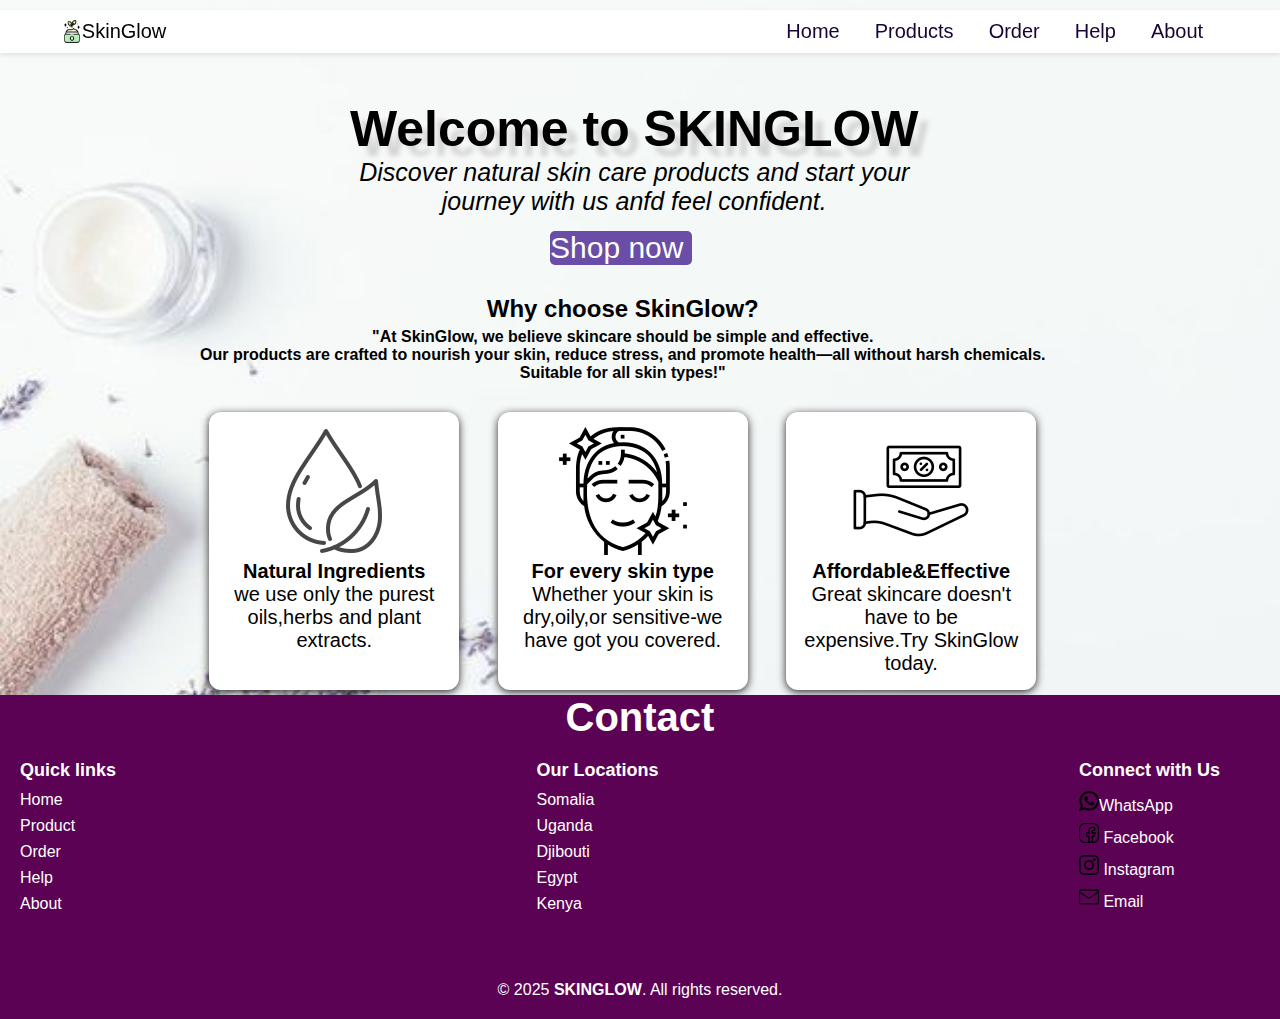
<file: index.html>
<!DOCTYPE html>
<html lang="en">
<head>
  <meta charset="UTF-8">
  <meta name="viewport" content="width=device-width, initial-scale=1.0">
  <title>SkinGlow</title>
  <link rel="stylesheet" href="style.css">
  <link rel="icon" href="images/favicon.png">
</head>
<body class="homebody">
  <!--Navbar goes here-->
  <nav class="homenav">
    <div class="logo"> <img src="images/favicon.png" width="20" alt="logo">SkinGlow</div>
      <a href="index.html">Home</a>
      <a href="gallery.html">Products</a>
      <a href="booking.html">Order</a>
      <a href="help.html">Help</a>
      <a href="about.html">About</a>
  </nav>
  <!--Header section goes here-->
  <header class="homehead slide-top">
      <h1>Welcome to SKINGLOW</h1>
      <P>Discover natural skin care products and start your<br>journey with us anfd feel confident.</P>
      <button>Shop now</button>
  </header>
  <!--main section-->
  <main>
    <div class="homemain">
    <h2>
      Why choose SkinGlow?
    </h2>
    <p>
      "At SkinGlow, we believe skincare should be simple and effective. <br>Our products are crafted to nourish your skin, reduce stress, and promote health—all without harsh chemicals.<br> Suitable for all skin types!"
    </p>
    </div>
    <div class="boxes">
      <div class="natural">
        <img src="images/leaveicon.png" alt="leave">
        <h4>Natural Ingredients</h4>
        <p>we use only the purest oils,herbs and plant extracts.</p>
      </div>
      <div class="natural">
        <img src="images/skintype.png" alt="skintype">
        <h4>For every skin type</h4>
        <p>Whether your skin is dry,oily,or sensitive-we have got you covered.</p>
      </div>
      <div class="natural">
        <img src="images/affordable.png" alt="afoordable">
        <h4>Affordable&Effective</h4>
        <p>
          Great skincare doesn't have to be expensive.Try SkinGlow today.
        </p>
        </div>
      </div>
      </main>
      <footer class="contact-home">
    <h2>Contact</h2>
    <div class="footer-container">
      <div class="footer-box">
        <h3>Quick links</h3>
        <ul>
          <li><a href="index.html">Home</a></li>
          <li><a href="gallery.html">Product</a></li>
          <li><a href="booking.html">Order</a></li>
          <li><a href="help.html">Help</a></li>
          <li><a href="about.html">About</a></li>
        </ul>
      </div>
      <div class="footer-box">
        <h3>Our Locations</h3>
        <ul>
         <li>Somalia</li>
         <li>Uganda</li>
         <li>Djibouti</li>
         <li>Egypt</li>
         <li>Kenya</li>
       </ul>
      </div>
      <div class="footer-box">
        <h3>Connect with Us</h3>
        <ul class="social-icons">
        <li> <img src="images/whatsapp.png" alt="whatsapp icon" width="20"><a href="">WhatsApp</a></li>
        <li> <img src="images/facebook.png" alt="facebook" width="20"><a href="#"> Facebook</a></li>
        <li> <img src="images/instagram.png" alt="Instagram" width="20"><a href="#"> Instagram</a></li>
        <li><img src="images/eamil.png" alt="Email" width="20"><a href="mailto:skinglow@example.com"> Email</a></li>
      </ul>

      </div>

    </div>
    <p class="footer-copy">© 2025<b> SKINGLOW</b>. All rights reserved.</p>
  </footer>
</body>
</html>
</file>
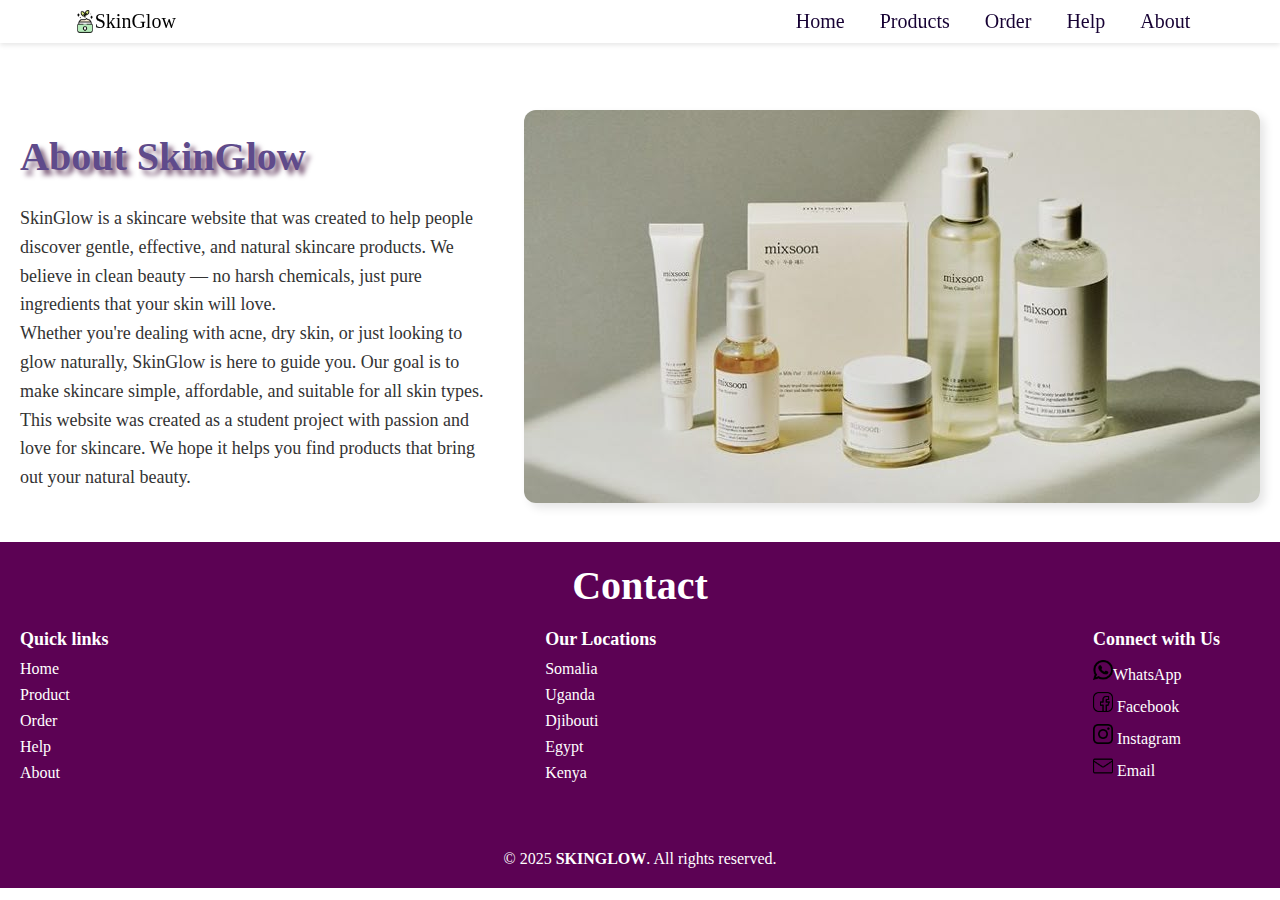
<file: about.html>
<!DOCTYPE html>
<html lang="en">
<head>
    <meta charset="UTF-8">
    <meta name="viewport" content="width=device-width, initial-scale=1.0">
    <title>About-SkinGlow</title>
    <link rel="stylesheet" href="style.css">
  <link rel="icon" href="images/favicon.png">
</head>
<body>
    <!--Navbar goes here-->
  <nav class="gallerynav">
    <div class="logo"> <img src="images/favicon.png" width="20" alt="logo">SkinGlow</div>
      <a href="index.html">Home</a>
      <a href="gallery.html">Products</a>
      <a href="booking.html">Order</a>
      <a href="help.html">Help</a>
      <a href="about.html">About</a>
  </nav>
  <section class="about-section">
  <div class="about-text">
  <h2 class="h2about">About SkinGlow</h2>
  <p>
    SkinGlow is a skincare website that was created to help people discover gentle, effective, and natural skincare products.
    We believe in clean beauty — no harsh chemicals, just pure ingredients that your skin will love.
  </p>

  <p>
    Whether you're dealing with acne, dry skin, or just looking to glow naturally, SkinGlow is here to guide you.
    Our goal is to make skincare simple, affordable, and suitable for all skin types.
  </p>

  <p>
    This website was created as a student project with passion and love for skincare. 
    We hope it helps you find products that bring out your natural beauty.
  </p>
  </div>
  <div class="about-image">
  <img src="images/gees.jpeg" alt="Skin care picture">
  </div>
</section>
<!--footer-->
<footer class="contact">
    <h2>Contact</h2>
    <div class="footer-container">
      <div class="footer-box">
        <h3>Quick links</h3>
        <ul>
          <li><a href="index.html">Home</a></li>
          <li><a href="gallery.html">Product</a></li>
          <li><a href="booking.html">Order</a></li>
          <li><a href="help.html">Help</a></li>
          <li><a href="about.html">About</a></li>
        </ul>
      </div>
      <div class="footer-box">
        <h3>Our Locations</h3>
        <ul>
         <li>Somalia</li>
         <li>Uganda</li>
         <li>Djibouti</li>
         <li>Egypt</li>
         <li>Kenya</li>
       </ul>
      </div>
      <div class="footer-box">
        <h3>Connect with Us</h3>
        <ul class="social-icons">
        <li> <img src="images/whatsapp.png" alt="whatsapp icon" width="20"><a href="#">WhatsApp</a></li>
        <li> <img src="images/facebook.png" alt="facebook" width="20"><a href="#"> Facebook</a></li>
        <li> <img src="images/instagram.png" alt="Instagram" width="20"><a href="#"> Instagram</a></li>
        <li><img src="images/eamil.png" alt="Email" width="20"><a href="mailto:skinglow@example.com"> Email</a></li>
      </ul>

      </div>

    </div>
    <p class="footer-copy">© 2025<b> SKINGLOW</b>. All rights reserved.</p>
  </footer>
    
</body>
</html>
</file>
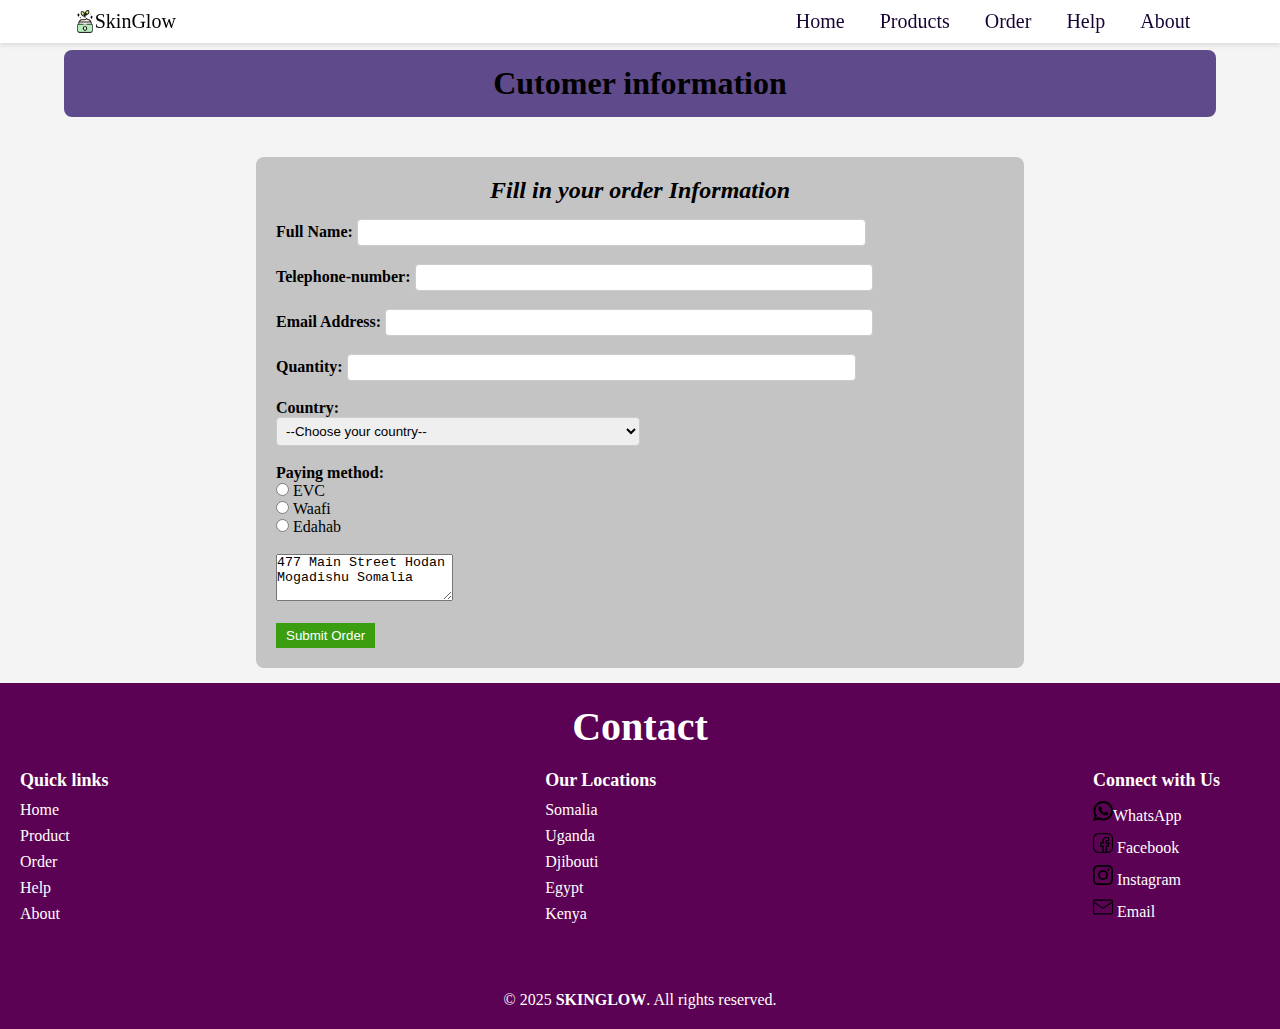
<file: booking.html>
<!DOCTYPE html>
<html lang="en">
<head>
  <meta charset="UTF-8">
  <meta name="viewport" content="width=device-width, initial-scale=1.0">
  <title>Order-skinGlow</title>
  <link rel="stylesheet" href="style.css">
  <link rel="icon" href="images/favicon.png">
</head>
<body class="form">
  <!--Navbar goes here-->
  <nav class="gallerynav">
    <div class="logo"> <img src="images/favicon.png" width="20" alt="logo">SkinGlow</div>
      <a href="index.html">Home</a>
      <a href="gallery.html">Products</a>
      <a href="booking.html">Order</a>
      <a href="help.html">Help</a>
      <a href="about.html">About</a>
  </nav>
  <header>
    <h1 class="formheader">Cutomer information</h1>
  </header>
  
    <form action="#" method="post">
      <h2>Fill in your order Information </h2>
      <label for="full-name">Full Name:</label>
      <input type="text" name="name" id="full-name" required><br><br>
      <label for="tel">Telephone-number:</label>
      <input type="tel" name="telephone" id="tel" required><br><br>
      <label for="email">Email Address:</label>
      <input type="email" name="email" id="email" required><br><br>
      <label for="number">Quantity:</label>
      <input type="number" name="number" id="number" required><br><br>
      <label for="country">Country:</label><br>
      <select id="country" required>
        <option value="">--Choose your country--</option>
        <option value="Somalia">Somalia</option>
        <option value="Kenya">Kenya</option>
        <option value="Egypt">Egypt</option>
        <option value="Uganda">Uganda</option>
        <option value="Djubouti">Djubouti</option>
      </select><br><br>
      <label >Paying method:</label><br>
      <input type="radio" name="pay" id="Evc">
      <label for="Evc">EVC</label><br>
      <input type="radio" name="pay" id="waafi">
      <label for="waafi">Waafi</label><br>  
      <input type="radio" name="pay" id="edahab">
      <label for="edahab">Edahab</label><br><br> 
      <textarea name="messeges" id="comment" rows="3">477 Main Street Hodan Mogadishu Somalia</textarea><br><br>
      <input type="submit" name="submit" id="sub" value="Submit Order">
    </form>
    <footer class="contact">
    <h2>Contact</h2>
    <div class="footer-container">
      <div class="footer-box">
        <h3>Quick links</h3>
        <ul>
          <li><a href="index.html">Home</a></li>
          <li><a href="gallery.html">Product</a></li>
          <li><a href="booking.html">Order</a></li>
          <li><a href="help.html">Help</a></li>
          <li><a href="about.html">About</a></li>
        </ul>
      </div>
      <div class="footer-box">
        <h3>Our Locations</h3>
        <ul>
         <li>Somalia</li>
         <li>Uganda</li>
         <li>Djibouti</li>
         <li>Egypt</li>
         <li>Kenya</li>
       </ul>
      </div>
      <div class="footer-box">
        <h3>Connect with Us</h3>
        <ul class="social-icons">
        <li> <img src="images/whatsapp.png" alt="whatsapp icon" width="20"><a href="#">WhatsApp</a></li>
        <li> <img src="images/facebook.png" alt="facebook" width="20"><a href="#"> Facebook</a></li>
        <li> <img src="images/instagram.png" alt="Instagram" width="20"><a href="#"> Instagram</a></li>
        <li><img src="images/eamil.png" alt="Email" width="20"><a href="mailto:skinglow@example.com"> Email</a></li>
      </ul>

      </div>

    </div>
    <p class="footer-copy">© 2025<b> SKINGLOW</b>. All rights reserved.</p>
  </footer>
</body>
</html>
</file>
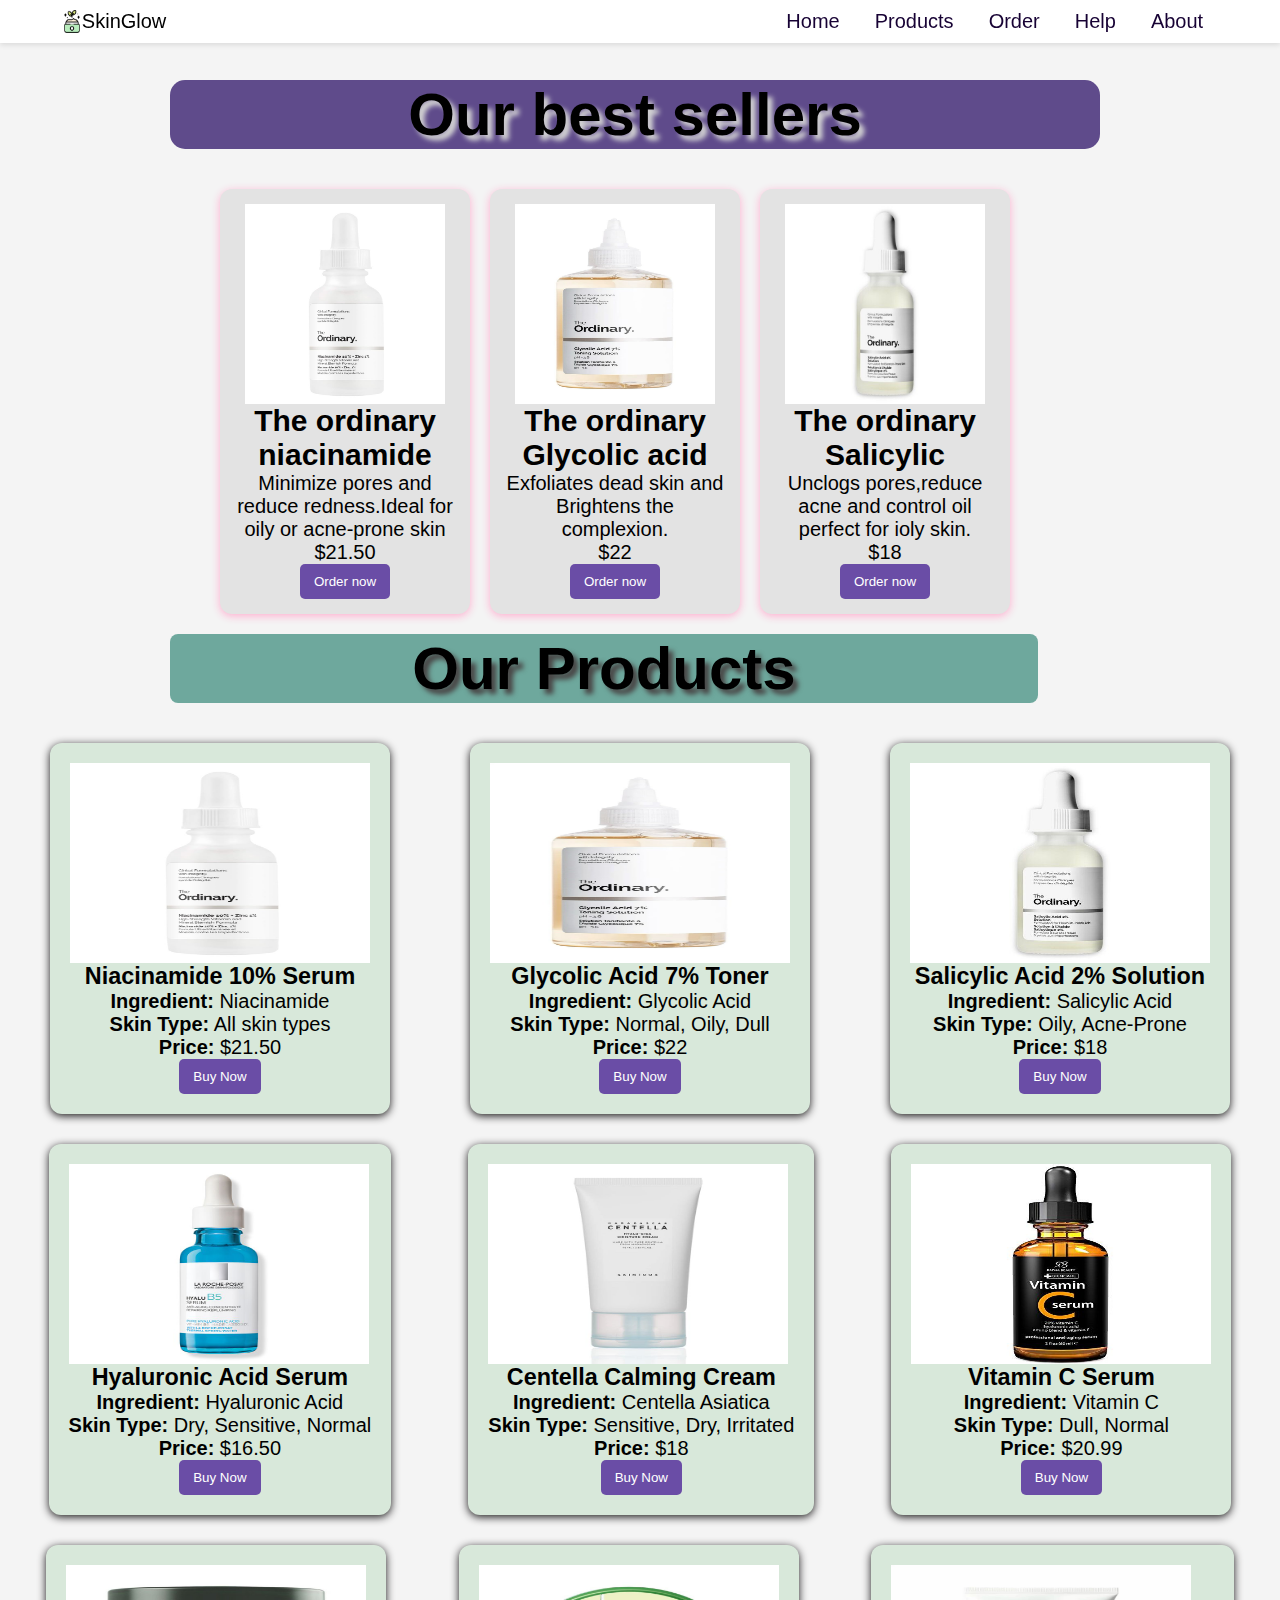
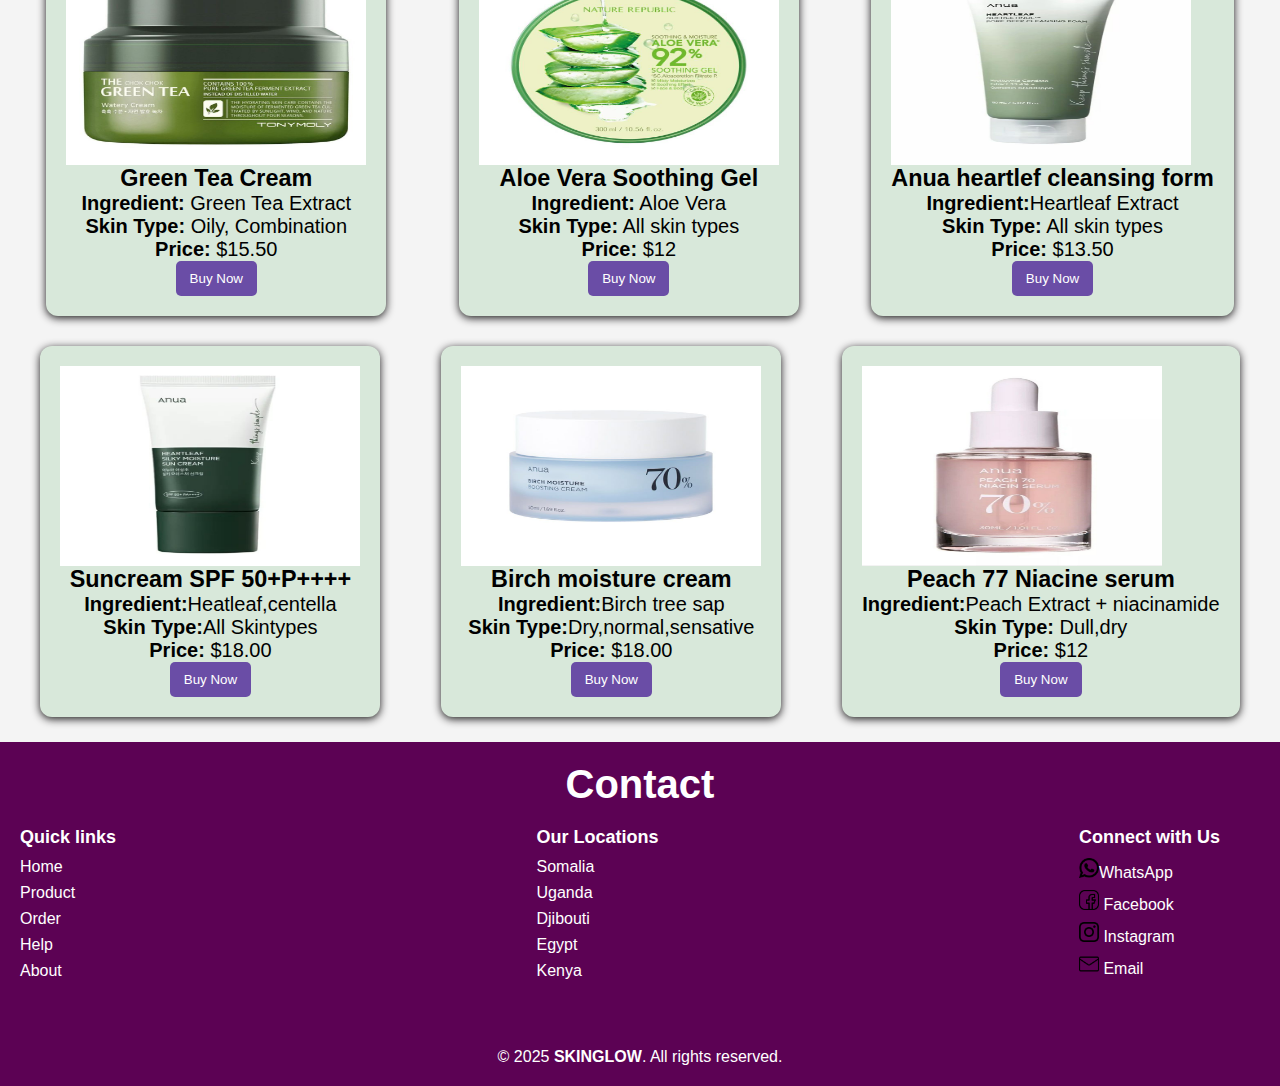
<file: gallery.html>
<!DOCTYPE html>
<html lang="en">
<head>
    <meta charset="UTF-8">
    <meta name="viewport" content="width=device-width, initial-scale=1.0">
    <title>Products|SkinGlow</title>
    <link rel="stylesheet" href="style.css">
    <link rel="icon" href="images/favicon.png">
</head>
<body class="gallery">
    <!--Navigation-->
    <nav class="gallerynav">
      <div class="logo"> <img src="images/favicon.png" width="20" alt="logo">SkinGlow</div>
        <a href="index.html">Home</a>
        <a href="gallery.html">Products</a>
        <a href="booking.html">Order</a>
        <a href="help.html">Help</a>
        <a href="about.html">About</a>
    </nav>
    <!--main section-->
    <main class="gallerymain">
      <!--best sellers-->
        <h1>Our best sellers</h1>
        <div class="products">
            <div class="productcard">
                <img src="images/niacinimde.jpeg" alt="Niacinamide" height="200">
                <h2>The ordinary niacinamide</h2>
                <p>Minimize pores and reduce redness.Ideal for oily or acne-prone skin</p>
                 <span>$21.50</span><br>
                 <button>Order now</button>
            </div>
            <div class="productcard">
                <img src="images/glycolic.jpeg" alt="Glycolic acid" height="200">
                <h2>The ordinary Glycolic acid</h2>
                <p>Exfoliates dead skin and Brightens the complexion.</p>
                <span>$22</span><br>
                <button>Order now</button>
            </div>
            <div class="productcard">
                <img src="images/salicylic.jpeg" alt="Salicylic">
                <h2>The ordinary Salicylic</h2>
                <p>Unclogs pores,reduce acne and control oil perfect for ioly skin.</p>
                <span>$18</span><br>
                <button>Order now </button>
            </div>
        </div>
        <!--products-->
        <div class="h2order"><h2>Our Products</h2></div>

        <div class="mainproducts">
          <div class="product-order">
            <img src="images/niacinimde.jpeg" height="200" alt="niacinamide">
              <h3>Niacinamide 10% Serum</h3>
              <p><strong>Ingredient:</strong> Niacinamide</p>
              <p><strong>Skin Type:</strong> All skin types</p>
              <p><strong>Price:</strong> $21.50</p>
              <button>Buy Now</button>
          </div>

          <div class="product-order">
            <img src="images/glycolic.jpeg" height="200" alt="glycolic" >
              <h3>Glycolic Acid 7% Toner</h3>
              <p><strong>Ingredient:</strong> Glycolic Acid</p>
              <p><strong>Skin Type:</strong> Normal, Oily, Dull</p>
              <p><strong>Price:</strong> $22</p>
              <button>Buy Now</button>
          </div>

          <div class="product-order">
            <img src="images/salicylic.jpeg" height="200" alt="salicylic">
              <h3>Salicylic Acid 2% Solution</h3>
              <p><strong>Ingredient:</strong> Salicylic Acid</p>
              <p><strong>Skin Type:</strong> Oily, Acne-Prone</p>
              <p><strong>Price:</strong> $18</p>
              <button>Buy Now</button>
          </div>

          <div class="product-order">
            <img src="images/HyaluronicAcid.jpeg" height="200" alt="Hyaluronic">
              <h3>Hyaluronic Acid Serum</h3>
              <p><strong>Ingredient:</strong> Hyaluronic Acid</p>
              <p><strong>Skin Type:</strong> Dry, Sensitive, Normal</p>
              <p><strong>Price:</strong> $16.50</p>
              <button>Buy Now</button>
          </div>

          <div class="product-order">
            <img src="images/centella.jpeg" height="200" alt="centella">
              <h3>Centella Calming Cream</h3>
              <p><strong>Ingredient:</strong> Centella Asiatica</p>
              <p><strong>Skin Type:</strong> Sensitive, Dry, Irritated</p>
              <p><strong>Price:</strong> $18</p>
              <button>Buy Now</button>
          </div>

          <div class="product-order">
            <img src="images/vitaminc.jpeg" height="200" alt="vitaminc">
              <h3>Vitamin C Serum</h3>
              <p><strong>Ingredient:</strong> Vitamin C</p>
              <p><strong>Skin Type:</strong> Dull, Normal</p>
              <p><strong>Price:</strong> $20.99</p>
              <button>Buy Now</button>
          </div>

          <div class="product-order">
            <img src="images/greentea.jpeg" height="200" alt="green tea cream">
              <h3>Green Tea Cream</h3>
              <p><strong>Ingredient:</strong> Green Tea Extract</p>
              <p><strong>Skin Type:</strong> Oily, Combination</p>
              <p><strong>Price:</strong> $15.50</p>
              <button>Buy Now</button>
          </div>

        <div class="product-order">
          <img src="images/alovera.jpeg" height="200" alt="aloe vera gel">
            <h3>Aloe Vera Soothing Gel</h3>
            <p><strong>Ingredient:</strong> Aloe Vera</p>
            <p><strong>Skin Type:</strong> All skin types</p>
            <p><strong>Price:</strong> $12</p>
            <button>Buy Now</button>
       </div>
       <div class="product-order">
          <img src="images/anuafacewash.jpeg" height="200" alt="Anua face cleansing form">
            <h3>Anua heartlef cleansing form</h3>
            <p><strong>Ingredient:</strong>Heartleaf Extract</p>
            <p><strong>Skin Type:</strong> All skin types</p>
            <p><strong>Price:</strong> $13.50</p>
            <button>Buy Now</button>
       </div>
       <div class="product-order">
          <img src="images/sunscreen.jpeg" height="200" alt="Anua Suncream">
            <h3>Suncream SPF 50+P++++</h3>
            <p><strong>Ingredient:</strong>Heatleaf,centella</p>
            <p><strong>Skin Type:</strong>All Skintypes</p>
            <p><strong>Price:</strong> $18.00</p>
            <button>Buy Now</button>
       </div>
       <div class="product-order">
          <img src="images/Birchmoisture.jpeg" height="200" alt="Anua birch moisture cream">
            <h3>Birch moisture cream</h3>
            <p><strong>Ingredient:</strong>Birch tree sap</p>
            <p><strong>Skin Type:</strong>Dry,normal,sensative</p>
            <p><strong>Price:</strong> $18.00</p>
            <button>Buy Now</button>
       </div>
       <div class="product-order">
          <img src="images/AnuaPeachNiacine.jpeg" height="200" alt="Anua Peach 77 Niacine SErum">
            <h3>Peach 77 Niacine serum</h3>
            <p><strong>Ingredient:</strong>Peach Extract + niacinamide</p>
            <p><strong>Skin Type:</strong> Dull,dry</p>
            <p><strong>Price:</strong> $12</p>
            <button>Buy Now</button>
       </div>
      </div>
      </main>
   <!--footer--> 
  <footer class="contact">
    <h2>Contact</h2>
    <div class="footer-container">
      <div class="footer-box">
        <h3>Quick links</h3>
        <ul>
          <li><a href="index.html">Home</a></li>
          <li><a href="gallery.html">Product</a></li>
          <li><a href="booking.html">Order</a></li>
          <li><a href="help.html">Help</a></li>
          <li><a href="about.html">About</a></li>
        </ul>
      </div>
      <div class="footer-box">
        <h3>Our Locations</h3>
        <ul>
         <li>Somalia</li>
         <li>Uganda</li>
         <li>Djibouti</li>
         <li>Egypt</li>
         <li>Kenya</li>
       </ul>
      </div>
      <div class="footer-box">
        <h3>Connect with Us</h3>
        <ul class="social-icons">
        <li> <img src="images/whatsapp.png" alt="whatsapp icon" width="20"><a href="#">WhatsApp</a></li>
        <li> <img src="images/facebook.png" alt="facebook" width="20"><a href="#"> Facebook</a></li>
        <li> <img src="images/instagram.png" alt="Instagram" width="20"><a href="#"> Instagram</a></li>
        <li><img src="images/eamil.png" alt="Email" width="20"><a href="mailto:skinglow@example.com"> Email</a></li>
      </ul>

      </div>

    </div>
    <p class="footer-copy">© 2025<b> SKINGLOW</b>. All rights reserved.</p>
  </footer>
</body>
</html>
</file>
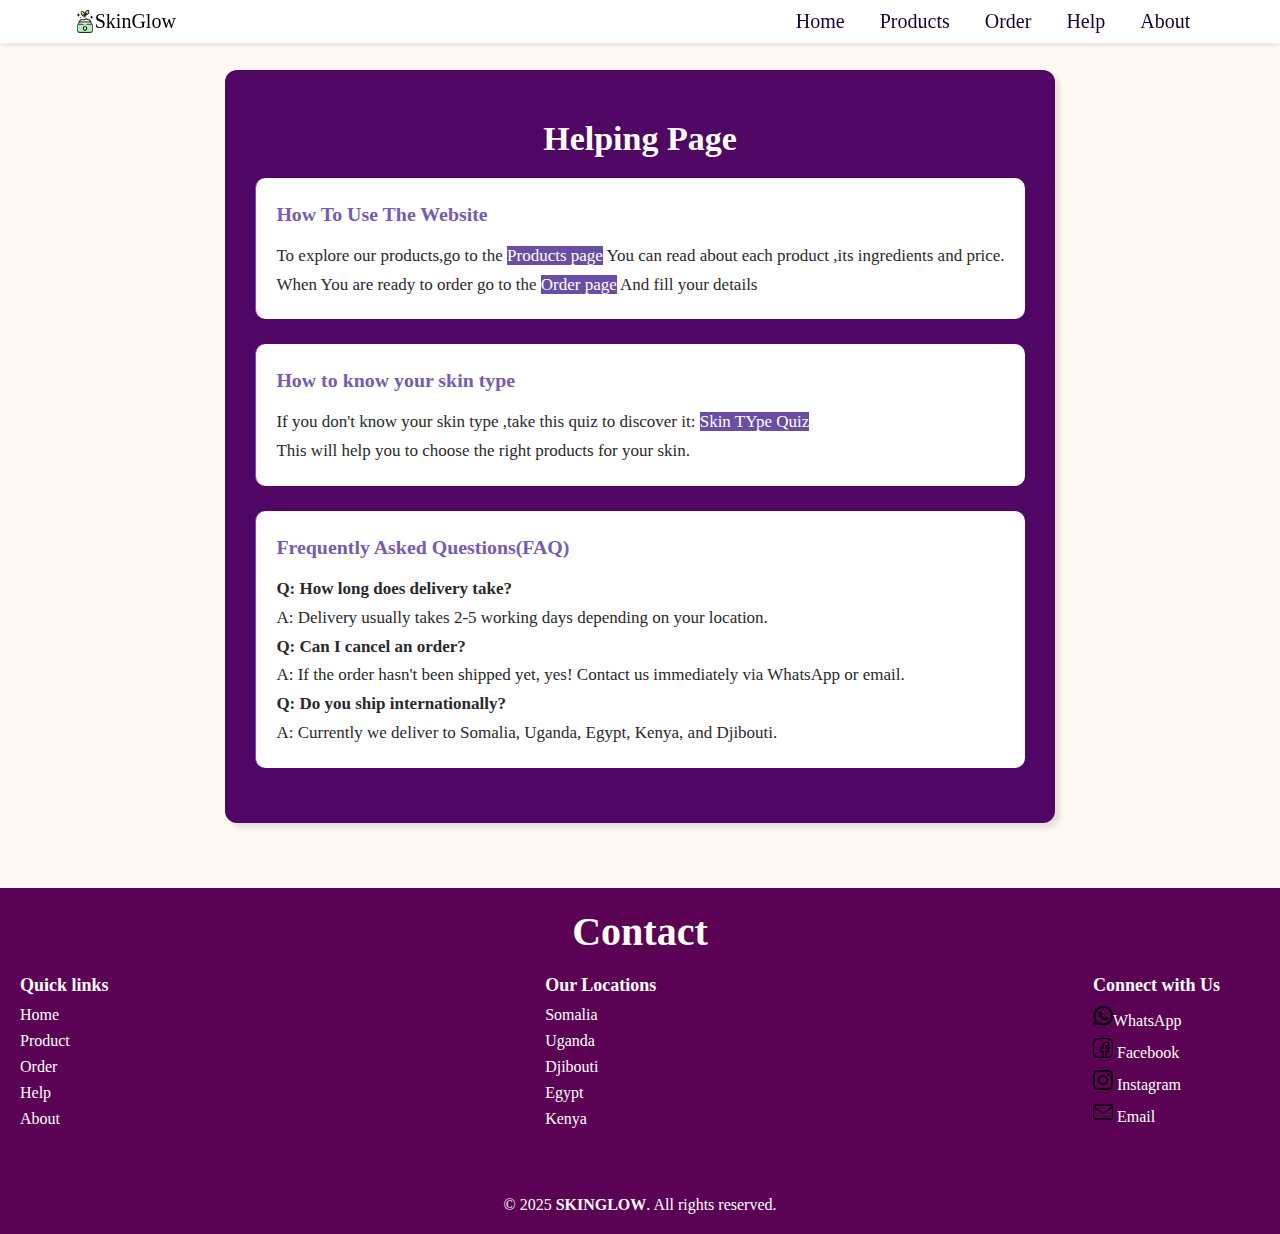
<file: help.html>
<!DOCTYPE html>
<html lang="en">
<head>
    <meta charset="UTF-8">
    <meta name="viewport" content="width=device-width, initial-scale=1.0">
    <title>Help-SkinGlow</title>
    <link rel="stylesheet" href="style.css">
    <link rel="icon" href="images/favicon.png">
</head>
<body class="help">
     <!--Navbar goes here-->
  <nav class="gallerynav">
    <div class="logo"> <img src="images/favicon.png" width="20" alt="logo">SkinGlow</div>
      <a href="index.html">Home</a>
      <a href="gallery.html">Products</a>
      <a href="booking.html">Order</a>
      <a href="help.html">Help</a>
      <a href="about.html">About</a>
  </nav>
  <!--header-->
  
  <!--Main section-->
  <main class="help-section">
    <h1 class="helph1">Helping Page</h1>
    <!--How to use the website-->
    <div class="help-box fade-in">
        <h3>How To Use The Website</h3>
        <p>To explore our products,go to the 
            <a href="gallery.html">Products page</a>
            You can read about each product ,its ingredients and price.
        </p>
        <p>When You are ready to order go to the <a href="booking.html">Order page</a> And fill your details</p>
    </div>
    <!--How to  know the skin type-->
    <div class="help-box">
        <h3>How to know your skin type</h3>
        <p>If you don't know your skin type ,take this quiz to discover it:
            <a href="https://skintypesolutions.com/pages/skin-type-quiz?srsltid=AfmBOoqbhnjfoC_1rcQtUO-8bJSe0vZVaqItTVzgo0J5FiMp-PUPFzhG">Skin TYpe Quiz</a></p>
         <p>This will help you to choose the right products for your skin.</p>
    </div>
    <!--FAQ-->
    <div class="help-box">
        <h3>Frequently Asked Questions(FAQ)</h3>
        <p><strong>Q: How long does delivery take?</strong><br>
    A: Delivery usually takes 2-5 working days depending on your location.</p>

    <p><strong>Q: Can I cancel an order?</strong><br>
    A: If the order hasn't been shipped yet, yes! Contact us immediately via WhatsApp or email.</p>
    <p><strong>Q: Do you ship internationally?</strong><br>
    A: Currently we deliver to Somalia, Uganda, Egypt, Kenya, and Djibouti.</p>
  </div>
  </main>
   <!--footer--> 
  <footer class="contact">
    <h2>Contact</h2>
    <div class="footer-container">
      <div class="footer-box">
        <h3>Quick links</h3>
        <ul>
          <li><a href="index.html">Home</a></li>
          <li><a href="gallery.html">Product</a></li>
          <li><a href="booking.html">Order</a></li>
          <li><a href="help.html">Help</a></li>
          <li><a href="about.html">About</a></li>
        </ul>
      </div>
      <div class="footer-box">
        <h3>Our Locations</h3>
        <ul>
         <li>Somalia</li>
         <li>Uganda</li>
         <li>Djibouti</li>
         <li>Egypt</li>
         <li>Kenya</li>
       </ul>
      </div>
      <div class="footer-box">
        <h3>Connect with Us</h3>
        <ul class="social-icons">
        <li> <img src="images/whatsapp.png" alt="whatsapp icon" width="20"><a href="#">WhatsApp</a></li>
        <li> <img src="images/facebook.png" alt="facebook" width="20"><a href="#"> Facebook</a></li>
        <li> <img src="images/instagram.png" alt="Instagram" width="20"><a href="#"> Instagram</a></li>
        <li><img src="images/eamil.png" alt="Email" width="20"><a href="mailto:skinglow@example.com"> Email</a></li>
      </ul>

      </div>

    </div>
    <p class="footer-copy">© 2025<b> SKINGLOW</b>. All rights reserved.</p>
  </footer>
</body>
</html>
</file>
<file: style.css>
*{
  margin: 0;
  padding: 0;
  box-sizing: border-box;
}
/* home css*/
.homebody{
  font-family: 'Segoe UI', Tahoma, Geneva, Verdana, sans-serif;
  background-image: url(images/Calming\ natural\ skin\ care\ cosmetics\,.jpeg);
  background-repeat: no-repeat;
  background-size:cover;
  display: flex;
  flex-direction: row;
  flex-wrap: wrap;
  
  
}
.homenav{
    background-color: #ffffff;
    padding-bottom: 10px;
    position: fixed;
    top: 0%;
    margin-top: 10px;
    display: flex;
    flex-direction:row;
    justify-content: center;
    flex-wrap: wrap;
    width: 100%;
    gap: 20px;
    box-shadow: 0px 2px 5px rgba(0, 0, 0, 0.1);          
}
.homenav a{
    color: #170234;
    text-decoration: none;
    margin-right: 15px;
    font-weight: 500;
    font-size: 20px;
    margin-top: 10px;
    flex-shrink:1;
        
}
.homenav a:hover{
  color: blue;
  text-decoration: underline;

}

.logo{
  margin-right: 600px;
  font-size: 20px;
  margin-top: 10px;
}
.homehead{
  margin-top: 100px;
  margin-left: 350px;
  font-size: 25px;
  display: flex;
  flex-direction: column;
  flex-wrap: wrap;
  text-align: center;
}
@keyframes slidetop{
  from{
    opacity: 0;
    transform:translateY(-400px)
  }
  to{
    opacity: 1;
    transform: translateY(0);
  }
}
.slide-top{
  animation: slidetop 2s ease forwards;
}
.homehead p{
  font-style: italic;
  
}
.homehead h1{
  text-shadow: 10px 10px 5px lightgray;
}
.homehead button{
  width: 25%;
  margin-top: 15px;
  background-color:#6a4da6;
  border: none;
  color: white;
  font-size: 30px;
  border-radius: 5px;
  text-decoration: none;
  margin-left: 200px;
  display: flex;
  flex-wrap: wrap;
  
}
.homehead button:hover{
  background-color: rgb(72, 5, 65);
  cursor: pointer;
}
.homemain{
  margin-top: 30px;
  text-align: center;
  display: flex;
  flex-direction:column;
  flex-wrap: wrap;
  margin-left: 200px;
  font-weight: bold;

}
.homemain p{
  margin-top: 5px;
  
}
.boxes{
  display: flex;
  flex-direction: row;
  justify-content: space-around;
  flex-wrap: wrap;
  margin-top: 30px;
  gap:20px;
  margin-left: 200px;
}
.natural{
  width: 250px;
  background-color: rgb(255, 255, 255);
  font-size: 20px;
  padding: 15px;
  border-radius: 12px;
  text-align: center;
  box-shadow: 0 2px 8px  rgb(41, 38, 38);
  transition: ease;
  margin-bottom: 10px;

}
.natural:hover{
  transform: scale(1.05);
  background-color: rgb(216, 167, 223);
}
/* galeery css starts here*/
.gallery{
  font-family: 'Segoe UI', sans-serif;
  background-color:#f4f4f4;
  
  margin: 0;
}
.gallerynav{
    background-color: #ffffff;
    padding-bottom: 10px;
    position: fixed;
    top: 0;
    display: flex;
    flex-direction:row;
    justify-content:center;
    flex-wrap: wrap;
    width: 100%;
    gap: 20px;
    box-shadow: 0px 2px 5px rgba(0, 0, 0, 0.1);          
}
.gallerynav a{
    color: #170234;
    text-decoration: none;
    margin-right: 15px;
    font-weight: 500;
    font-size: 20px;
    margin-top: 10px;
    flex-shrink:1;
        
}
.gallerynav a:hover{
  color: blue;
  text-decoration: underline;
} 
.gallerymain{
  margin-top: 50px;
  padding: 20px;
  display: flex;
  flex-direction: row;
  flex-wrap: wrap;
}
.gallerymain h1{
  text-align: center;
  margin: 10px;
  background-color: #5f4b8b;
  margin-left: 150px;
  font-size: 60px;
  text-shadow: 5px 5px 5px lightgray;
  width: 75%;
  border-radius: 15px;
}
.products{
  display: flex;
  flex-direction: row;
  justify-content: space-between;
  flex-wrap: wrap;
  margin-top: 30px;
  gap:20px;
  margin-left: 200px;
  
}
.products img{
  width: 200px;
  display: flex;
  flex-wrap: wrap;
  justify-content: center;
  margin-left: 10px;
}
.productcard{
  background-color:  #e3e3e3;
  width: 250px;
  font-size: 20px;
  padding: 15px;
  border-radius: 12px;
  text-align: center;
  box-shadow: 0 2px 8px  #ffaecf;
  transition:ease ;
  margin-bottom: 10px;
}
.productcard button:hover{
  background-color: rgb(132, 209, 151);
  transform: scale(1.05);
  cursor: pointer;
}
.productcard button{
  background-color: #6a4da6;
  padding: 10px 14px;
  color: white;
  border: none;
  border-radius: 5px;
}
.productcard:hover{
  transform: scale(1.05);
  transition: ease;
}
.h2order{
  margin:30px;
  text-align: center;
  margin: 10px;
  background-color: #6ea89d;
  margin-left: 150px;
  font-size: 40px;
  text-shadow: 5px 5px 5px rgb(73, 70, 70);
  width: 70%;
  border-radius: 8px;
}

.mainproducts{
  display: flex;
  flex-direction: row;
  justify-content:space-around;
  flex-wrap: wrap;
  margin-top: 30px;
  gap:20px;
  
}
.mainproducts img{
  width: 300px;
  height: 200px;
  display: flex;
  flex-wrap: wrap;
  justify-content: center;
  
}
.product-order{
  background-color: rgb(216, 232, 218);
  padding: 20px;
  font-size: 20px;
  border-radius: 12px;
  text-align: center;
  box-shadow: 0 2px 8px  #1a1819;
  transition:ease ;
  margin-bottom: 10px;
}
.product-order button{
   background-color: #6a4da6;
  padding: 10px 14px;
  color: white;
  border: none;
  border-radius: 5px;
  cursor: pointer;
}
.product-order button:hover{
  background-color: rgb(225, 167, 214);
  transform: scale(1.05);
  cursor: pointer;
}


/* form css*/
.form{
  background-color: #f4f4f4;
  display: flex;
  flex-direction: column;
}
.formheader{
  margin-top: 50px;
  text-align: center;
  margin-bottom: 20px;
  background-color:#5f4b8b;
  padding: 15px;
  width: 90%;
  margin-left:auto;
  margin-right: auto;
  border-radius: 8px;
}
form{
  background-color: rgb(196, 196, 196);
  width: 60%;
  margin: 20px auto;
  padding: 20px;
  border-radius: 8px;
  font-weight: bold;
    
}
form h2{
  text-align: center;
  margin-bottom: 15px;
  font-style: italic;
}
form label[for="Evc"]{
  font-style: normal;
  font-weight: lighter;
}
form label[for="waafi"]{
  font-style: normal;
  font-weight: lighter;
}
form label[for="edahab"]{
  font-style: normal;
  font-weight: lighter;
}
form #full-name{
  width: 70%;
  padding: 5px 5px;
  border: 1px solid #ccc;
  border-radius: 4px;
}
form #tel{
  width: 63%;
  padding: 5px 5px;
  border: 1px solid #ccc;
  border-radius: 4px;
}
form #email{
  width: 67%;
  padding: 5px 5px;
  border: 1px solid #ccc;
  border-radius: 4px;
}
form #number{
  width: 70%;
  padding: 5px 5px;
  border: 1px solid #ccc;
  border-radius: 4px;
}
form #country{
  width: 50%;
  padding: 5px 5px;
  border: 1px solid #ccc;
  border-radius: 4px;
}
form #sub{
  padding: 5px 10px;
  background-color: #3b9e11;
  color: white;
  border: none;
  cursor: pointer;
}
form #sub:hover{
  background-color: lightgreen;
}
/*footer section*/
@media (max-width: 768px) {
  .footer-container {
    flex-direction: column;
    align-items: center;
    text-align: center;
  }

  .footer-box {
    width: 100%;
    max-width: 400px;
  }
}
.contact{
  display: flex;
  flex-direction: column;
  gap: 20px;
  background-color: rgb(92, 2, 84);
  color: white;
  margin-top: -5px;
  flex-wrap: wrap;
  padding: 30px 20px 20px;
}
.contact h2{
  text-align: center;
  font-size: 40px;
  margin-top: -10px;
}
.footer-container{
  display: flex;
  flex-direction: row;
  justify-content:space-between;
  max-width: 1200px;
  margin-bottom: 10px;
}
.footer-box ul{
  list-style-type: none;
}
.footer-box h3{
  margin-bottom: 10px;
  font-size: 18px;
  font-weight: bold;
}
.footer-box ul li{
  margin-bottom: 8px;

}
.footer-box a{
  text-decoration: none;
  color: white;
}

.footer-copy{
  text-align: center;
  margin-top: 30px;
  
}
.contact-home{
  width: 100%;
  padding: 1000px;
  display: flex;
  flex-direction: column;
  gap: 20px;
  background-color: rgb(92, 2, 84);
  color: white;
  margin-top: -5px;
  flex-wrap: wrap;
  padding: 10px 20px 20px;
  
}
.contact-home h2{
  text-align: center;
  font-size: 40px;
  margin-top: -10px;

}
.logo{
  margin-top: 10px;
  display: flex;
  flex-wrap: wrap;
  flex-direction: row;
  flex-shrink: 1;
}
/* about css*/
.about-section{
  margin-top: 70px;
  display: flex;
  flex-wrap: wrap;
  justify-content: center;
  align-items: center;
  gap: 30px;
  padding: 40px 20px;

}
.about-text{
  flex: 1;
  min-width: 300px;
  max-width: 600px;
  font-size: 18px;
  color: #333;
  line-height: 1.6;

}
.about-text h2{
  color: #5f4b8b;
  margin-bottom: 15px;
  font-size: 40px;
  text-shadow: 5px 5px 5px rgb(122, 89, 119);
}
.about-image img{
  max-width: 100%;
  border-radius: 12px;
  height: auto;
  box-shadow: 5px 5px 10px rgba(0, 0, 0, 0.1);

}
/* help css*/
.helph1{
  margin-top: 10px;
  margin-bottom: 10px;
  text-align: center;
  color:white;
}
.help{
  background-color:#FFF9F5;
  display: flex;
  flex-direction: column;
  flex-wrap: wrap;
}
.help-section{
  max-width: 900px;
  margin: 70px auto;
  background-color: #500664;
  padding: 30px;
  border-radius: 12px;
  box-shadow:5px 5px 5px rgba(0, 0, 0, 0.1);
  color: #2a2a2a;
  font-size: 17px;
  line-height: 1.7;
}
.help-box{
  background-color: #ffffff;
  border-left: 1px solid #7b4bc0;
  padding:20px;
  border-radius: 10px;
  margin-bottom: 25px;
}
.help-box h3{
  margin-bottom: 10px;
  color: #785bb3;
}
.help-box a{
  color: white;
  background-color: #6a4da6;
  text-decoration: none;
}
.help-box a:hover{
  background-color: lightskyblue;
}
</file>
